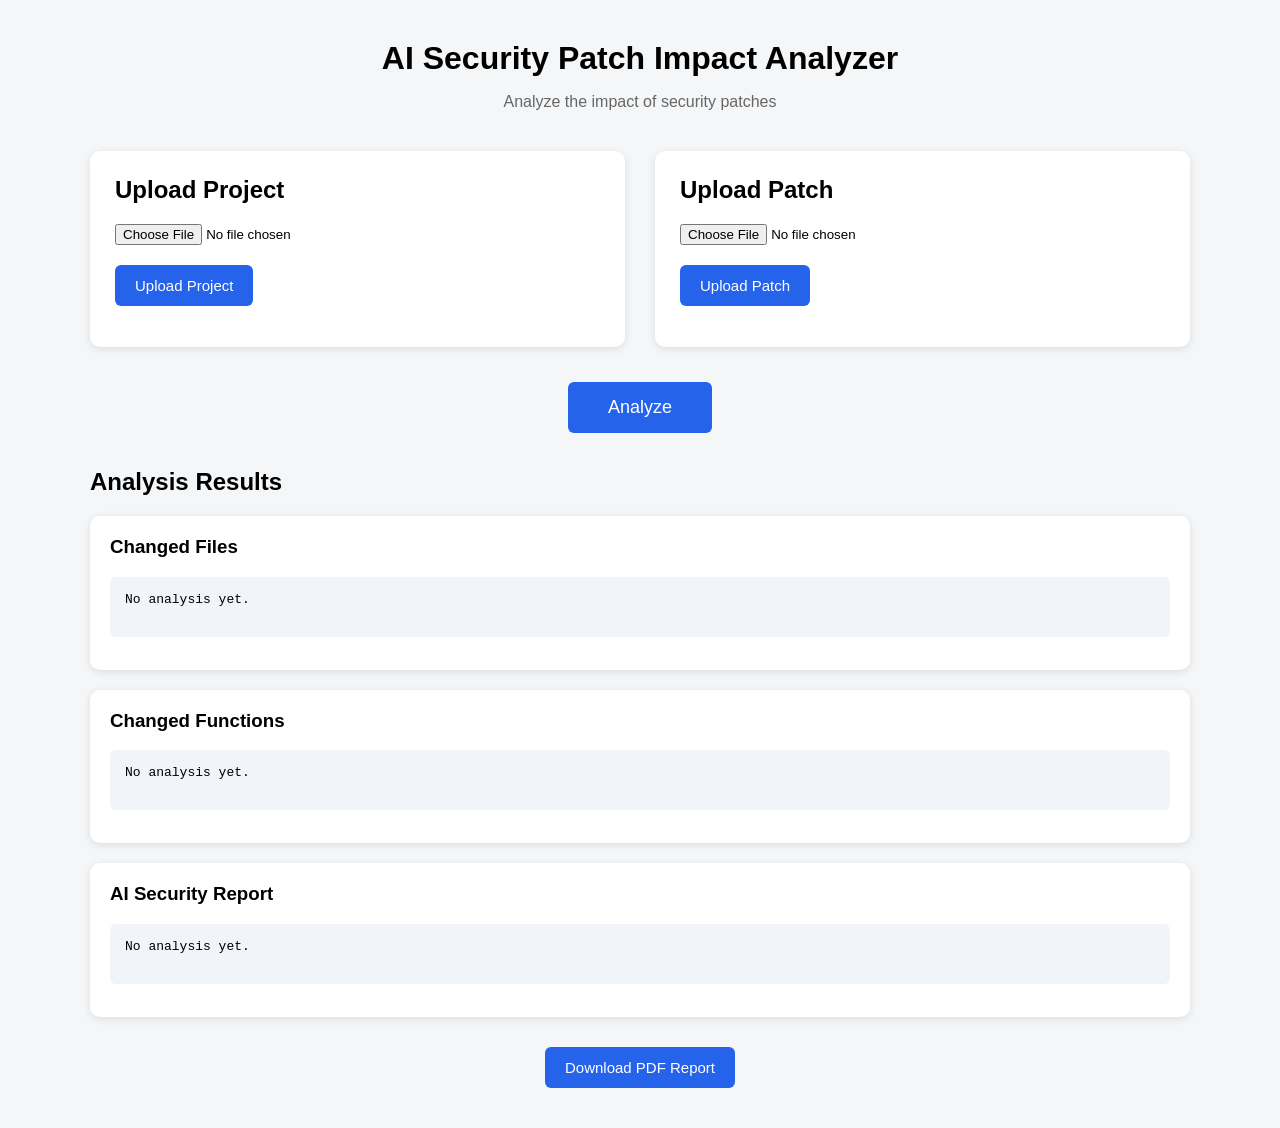
<file: frontend/index.html>
<!DOCTYPE html>
<html lang="en">

<head>
    <meta charset="UTF-8">

    <meta name="viewport"
          content="width=device-width, initial-scale=1.0">

    <title>AI Security Patch Impact Analyzer</title>

    <link rel="stylesheet" href="style.css">
</head>

<body>

    <div class="container">

        <h1>AI Security Patch Impact Analyzer</h1>

        <p class="subtitle">
            Analyze the impact of security patches
        </p>

        <div class="upload-section">

            <div class="upload-box">

                <h2>Upload Project</h2>

                <input
                    type="file"
                    id="projectFile"
                    accept=".zip"
                >

                <button onclick="uploadProject()">
                    Upload Project
                </button>

                <p id="projectStatus"></p>

            </div>


            <div class="upload-box">

                <h2>Upload Patch</h2>

                <input
                    type="file"
                    id="patchFile"
                    accept=".zip"
                >

                <button onclick="uploadPatch()">
                    Upload Patch
                </button>

                <p id="patchStatus"></p>

            </div>

        </div>


        <div class="analyze-section">

            <button
                class="analyze-button"
                onclick="analyzeProject()">

                Analyze

            </button>

        </div>


        <div id="results">

            <h2>Analysis Results</h2>

            <div class="result-box">

                <h3>Changed Files</h3>

                <pre id="changedFiles">
No analysis yet.
                </pre>

            </div>


            <div class="result-box">

                <h3>Changed Functions</h3>

                <pre id="changedFunctions">
No analysis yet.
                </pre>

            </div>


            <div class="result-box">

                <h3>AI Security Report</h3>

                <pre id="aiReport">
No analysis yet.
                </pre>

            </div>


            <div class="download-section">

                <button
                    onclick="downloadReport()">

                    Download PDF Report

                </button>

            </div>

        </div>

    </div>


    <script src="script.js"></script>

</body>

</html>
</file>
<file: frontend/style.css>
body {
    font-family: Arial, sans-serif;
    background-color: #f4f6f8;
    margin: 0;
    padding: 0;
}

.container {
    width: 90%;
    max-width: 1100px;
    margin: 40px auto;
}

h1 {
    text-align: center;
    margin-bottom: 10px;
}

.subtitle {
    text-align: center;
    color: #666;
    margin-bottom: 40px;
}

.upload-section {
    display: flex;
    gap: 30px;
    justify-content: center;
}

.upload-box {
    background: white;
    padding: 25px;
    border-radius: 10px;
    width: 45%;
    box-shadow: 0 2px 8px rgba(0, 0, 0, 0.1);
}

.upload-box h2 {
    margin-top: 0;
}

input[type="file"] {
    display: block;
    margin: 20px 0;
}

button {
    padding: 12px 20px;
    border: none;
    border-radius: 6px;
    cursor: pointer;
    background-color: #2563eb;
    color: white;
    font-size: 15px;
}

button:hover {
    background-color: #1d4ed8;
}

.analyze-section {
    text-align: center;
    margin: 35px 0;
}

.analyze-button {
    font-size: 18px;
    padding: 15px 40px;
}

#results {
    margin-top: 30px;
}

.result-box {
    background: white;
    padding: 20px;
    margin-top: 20px;
    border-radius: 10px;
    box-shadow: 0 2px 8px rgba(0, 0, 0, 0.1);
}

.result-box h3 {
    margin-top: 0;
}

pre {
    white-space: pre-wrap;
    word-wrap: break-word;
    background-color: #f1f5f9;
    padding: 15px;
    border-radius: 6px;
}

.download-section {
    text-align: center;
    margin: 30px 0;
}
</file>
